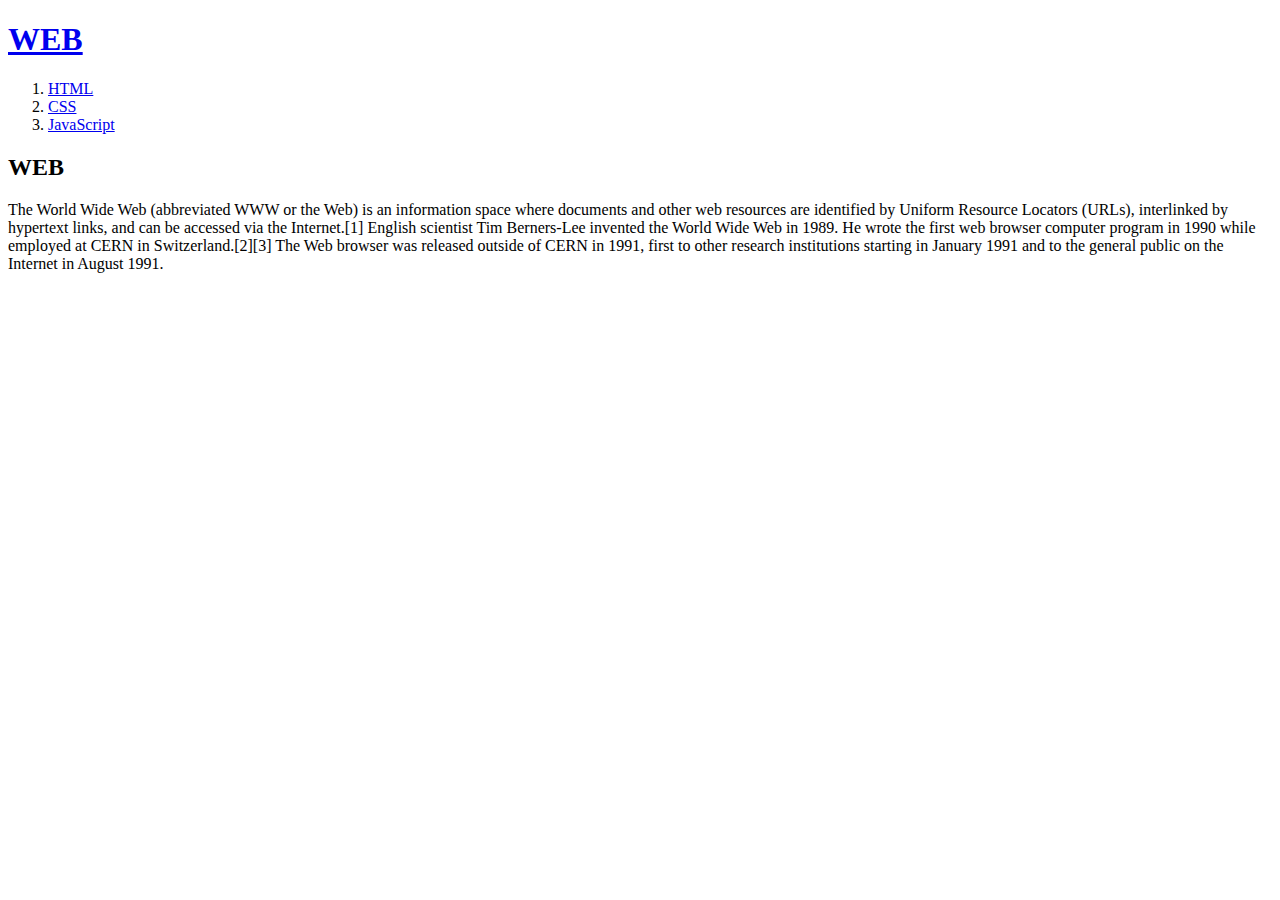
<file: index.html>
<!doctype html>
<html>
<head>
    <title>WEB1 - Welcome</title>
    <meta charset="utf-8">
</head>

<body>
    <h1><a href="index.html">WEB</a></h1>
    <ol>
       <li><a href="1.html">HTML</a></li>
       <li><a href="2.html">CSS</a></li>
       <li><a href="3.html">JavaScript</a></li>
    </ol>
    <h2>WEB</h2>
    <p>The World Wide Web (abbreviated WWW or the Web) is an information space where documents and other web resources are identified by Uniform Resource Locators (URLs), interlinked by hypertext links, and can be accessed via the Internet.[1] English scientist Tim Berners-Lee invented the World Wide Web in 1989. He wrote the first web browser computer program in 1990 while employed at CERN in Switzerland.[2][3] The Web browser was released outside of CERN in 1991, first to other research institutions starting in January 1991 and to the general public on the Internet in August 1991.</p>
</body>
</html>
</file>
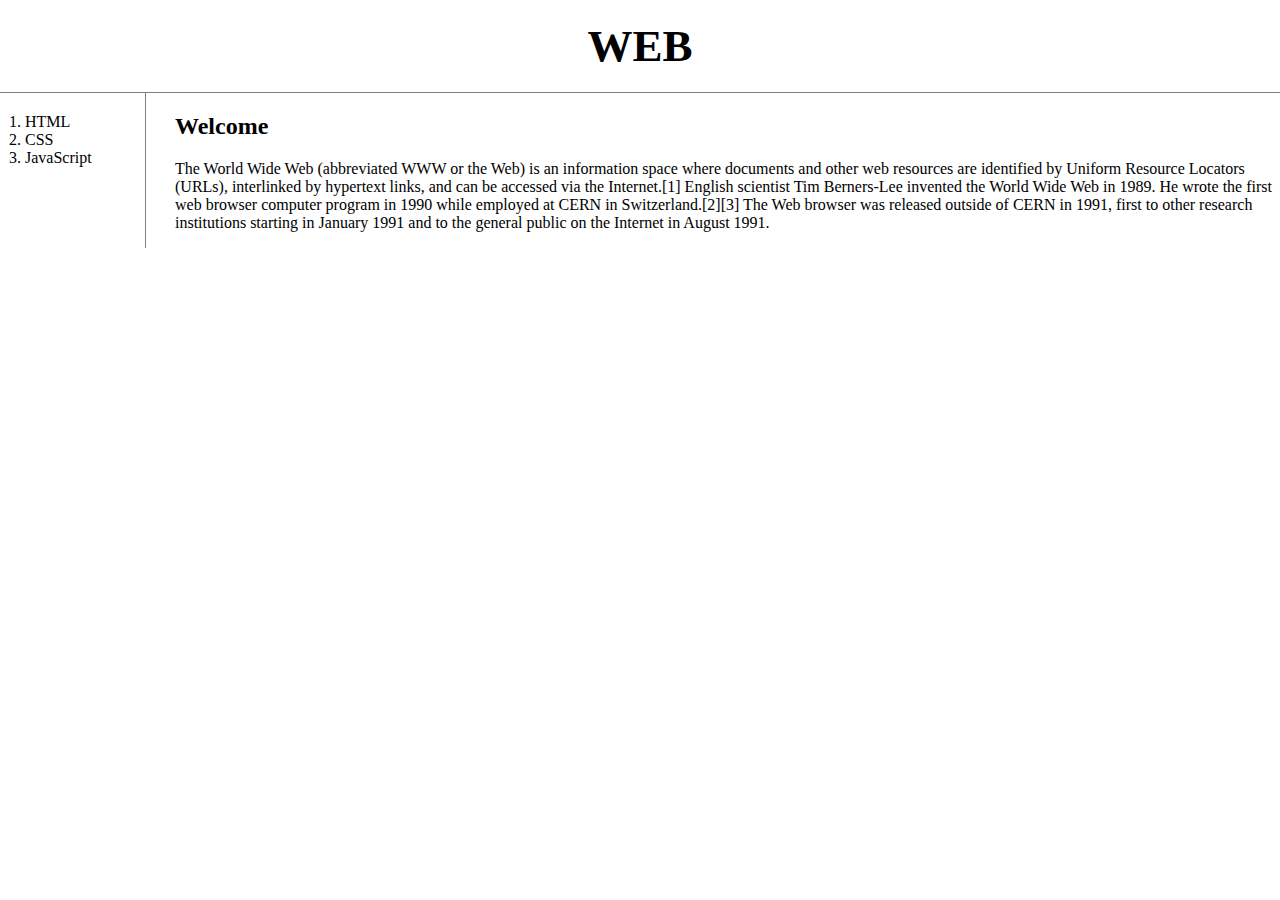
<file: 기본 문법 연습/index.html>
<!doctype html>
<html>
<head>
    <title>WEB1 - Welcome</title>
    <meta charset="utf-8">
    <link rel="stylesheet" href="style.css">
</head>
<body>
    <h1><a href="index.html">WEB</a></h1>
<div id="grid">
    <ol>
       <li><a href="1.html">HTML</a></li>
       <li><a href="2.html">CSS</a></li>
       <li><a href="3.html">JavaScript</a></li>
    </ol>
    <div id="article">
    <h2>Welcome</h2>
    <p>The World Wide Web (abbreviated WWW or the Web) is an information space where documents and other web resources are identified by Uniform Resource Locators (URLs), interlinked by hypertext links, and can be accessed via the Internet.[1] English scientist Tim Berners-Lee invented the World Wide Web in 1989. He wrote the first web browser computer program in 1990 while employed at CERN in Switzerland.[2][3] The Web browser was released outside of CERN in 1991, first to other research institutions starting in January 1991 and to the general public on the Internet in August 1991.</p>
    </div>
</div>
</body>
</html>
</file>
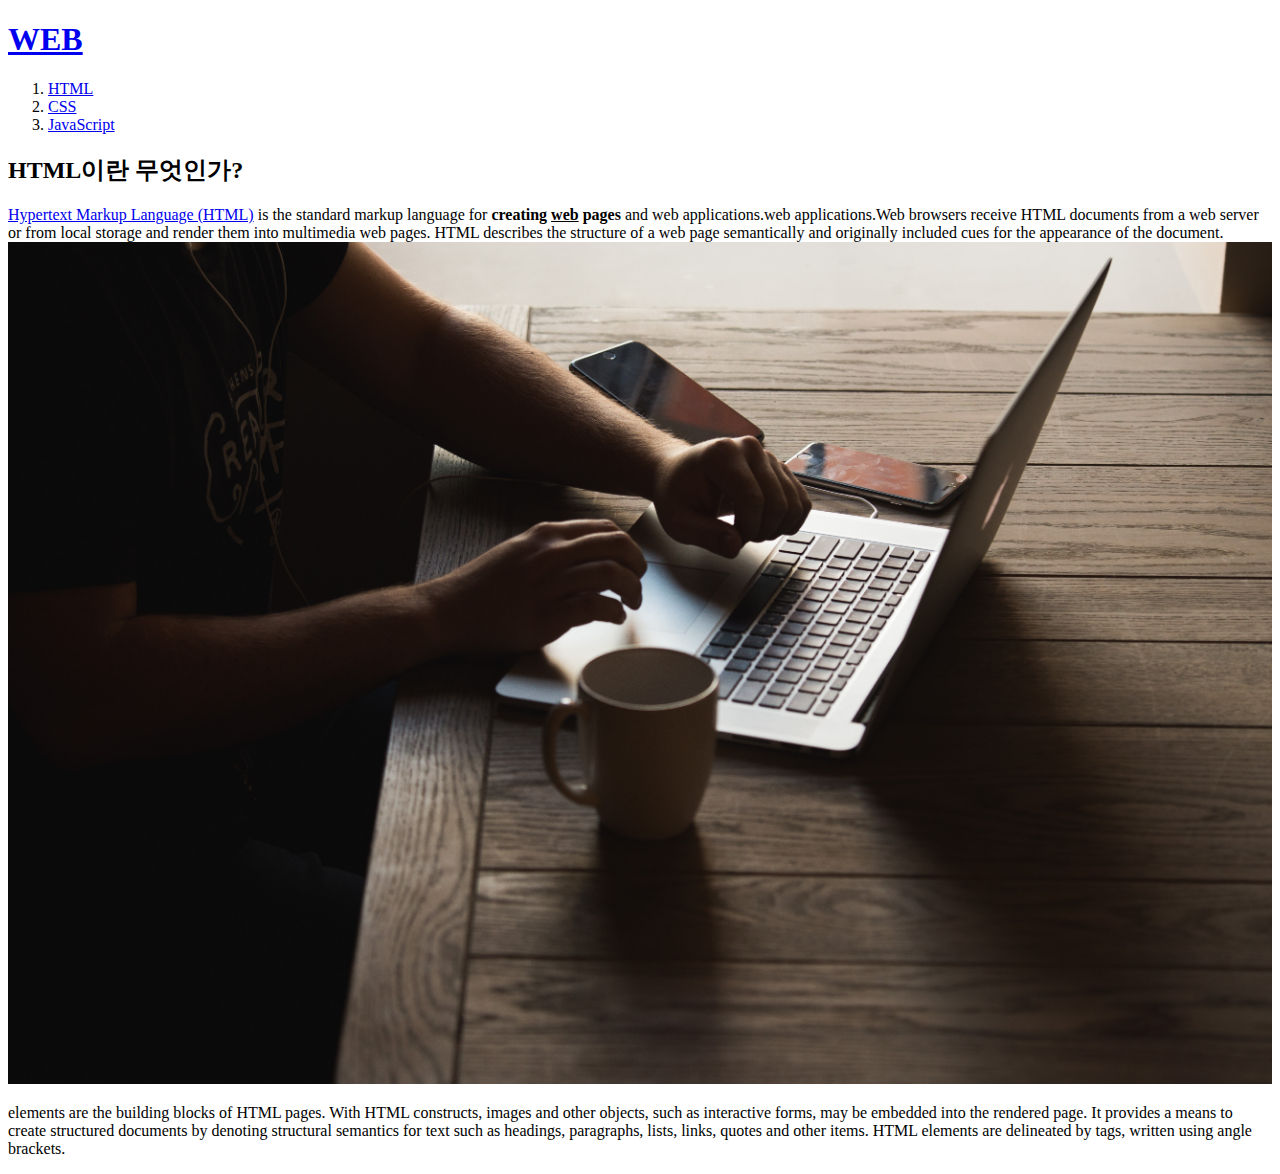
<file: 1.html>
<!doctype html>
<html>
<head>
    <title>WEB1 - html</title>
    <meta charset="utf-8">
</head>

<body>
    <h1><a href="index.html">WEB</a></h1>
    <ol>
       <li><a href="1.html">HTML</a></li>
       <li><a href="2.html">CSS</a></li>
       <li><a href="3.html">JavaScript</a></li>
    </ol>
    <h2>HTML이란 무엇인가?</h2>
    <p><a href="https://www.w3.org/TR/2011/WD-html5-20110405/" target="_blank" title="html5 specification">Hypertext Markup Language (HTML)</a> is the standard markup language for <strong>creating <u>web</u> pages</strong> and web applications.web applications.Web browsers receive HTML documents from a web server or from local storage and render them into multimedia web pages. HTML describes the structure of a web page semantically and originally included cues for the appearance of the document.
    <img src="cording.jpg" width="100%"></p>
    <p>elements are the building blocks of HTML pages. With HTML constructs, images and other objects, such as interactive forms, may be embedded into the rendered page. It provides a means to create structured documents by denoting structural semantics for text such as headings, paragraphs, lists, links, quotes and other items. HTML elements are delineated by tags, written using angle brackets.</p>
</body>
</html>
</file>
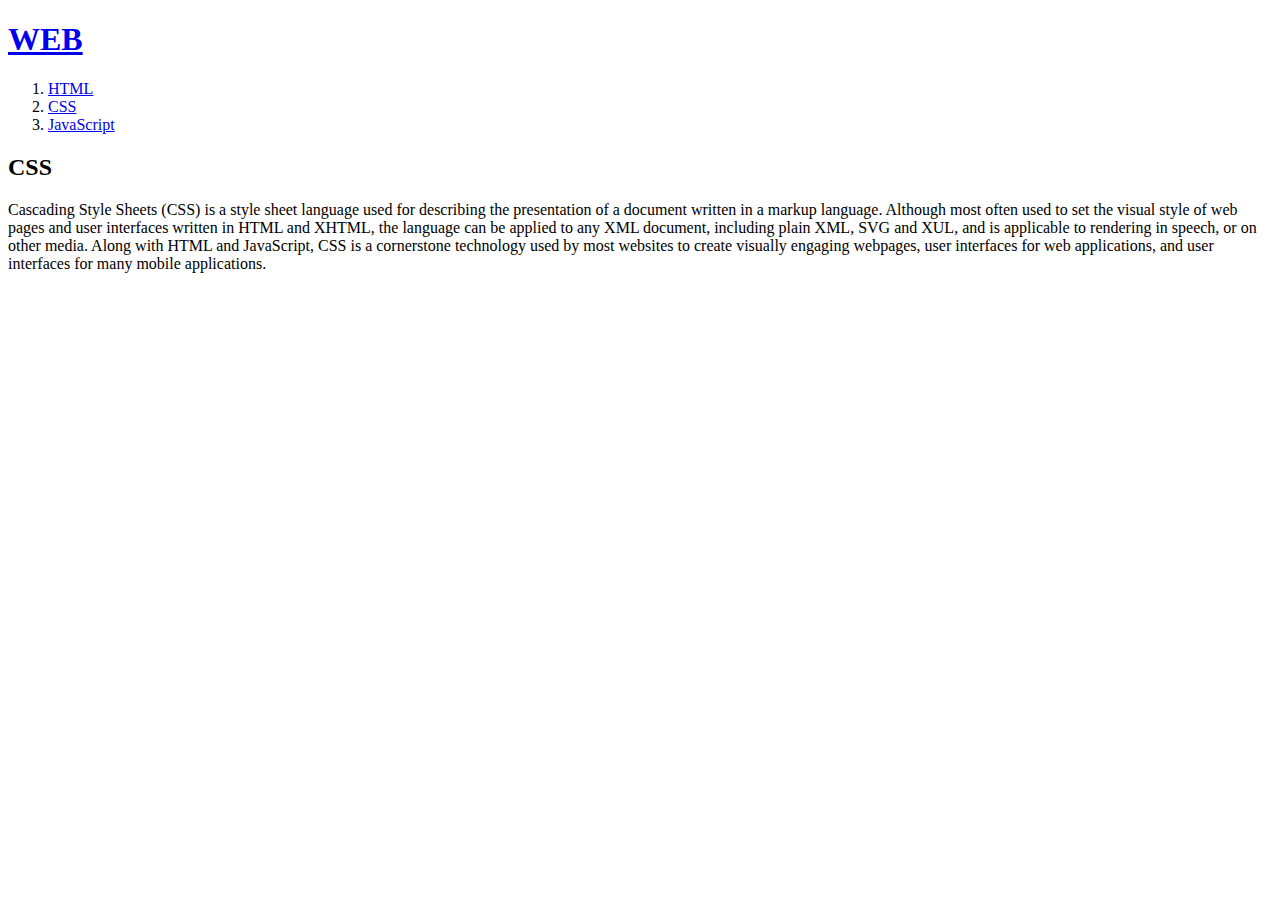
<file: 2.html>
<!doctype html>
<html>
<head>
    <title>WEB1 - html</title>
    <meta charset="utf-8">
</head>

<body>
    <h1><a href="index.html">WEB</a></h1>
    <ol>
       <li><a href="1.html">HTML</a></li>
       <li><a href="2.html">CSS</a></li>
       <li><a href="3.html">JavaScript</a></li>
    </ol>
    <h2>CSS</h2>
    <p>Cascading Style Sheets (CSS) is a style sheet language used for describing the presentation of a document written in a markup language. Although most often used to set the visual style of web pages and user interfaces written in HTML and XHTML, the language can be applied to any XML document, including plain XML, SVG and XUL, and is applicable to rendering in speech, or on other media. Along with HTML and JavaScript, CSS is a cornerstone technology used by most websites to create visually engaging webpages, user interfaces for web applications, and user interfaces for many mobile applications.</p>
</body>
</html>
</file>
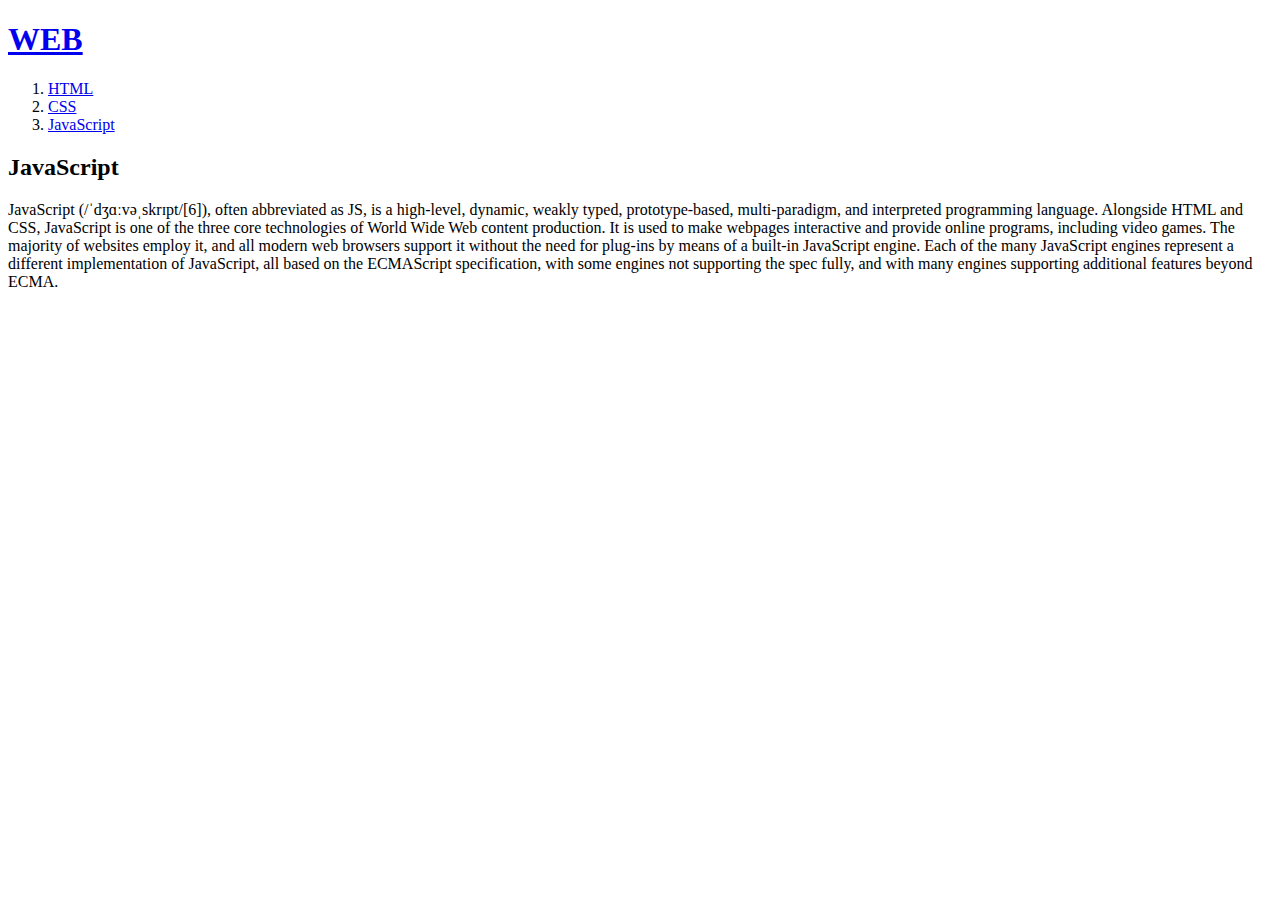
<file: 3.html>
<!doctype html>
<html>
<head>
    <title>WEB1 - html</title>
    <meta charset="utf-8">
</head>

<body>
    <h1><a href="index.html">WEB</a></h1>
    <ol>
       <li><a href="1.html">HTML</a></li>
       <li><a href="2.html">CSS</a></li>
       <li><a href="3.html">JavaScript</a></li>
    </ol>
    <h2>JavaScript</h2>
    <p>JavaScript (/ˈdʒɑːvəˌskrɪpt/[6]), often abbreviated as JS, is a high-level, dynamic, weakly typed, prototype-based, multi-paradigm, and interpreted programming language. Alongside HTML and CSS, JavaScript is one of the three core technologies of World Wide Web content production. It is used to make webpages interactive and provide online programs, including video games. The majority of websites employ it, and all modern web browsers support it without the need for plug-ins by means of a built-in JavaScript engine. Each of the many JavaScript engines represent a different implementation of JavaScript, all based on the ECMAScript specification, with some engines not supporting the spec fully, and with many engines supporting additional features beyond ECMA.</p>
</body>
</html>
</file>
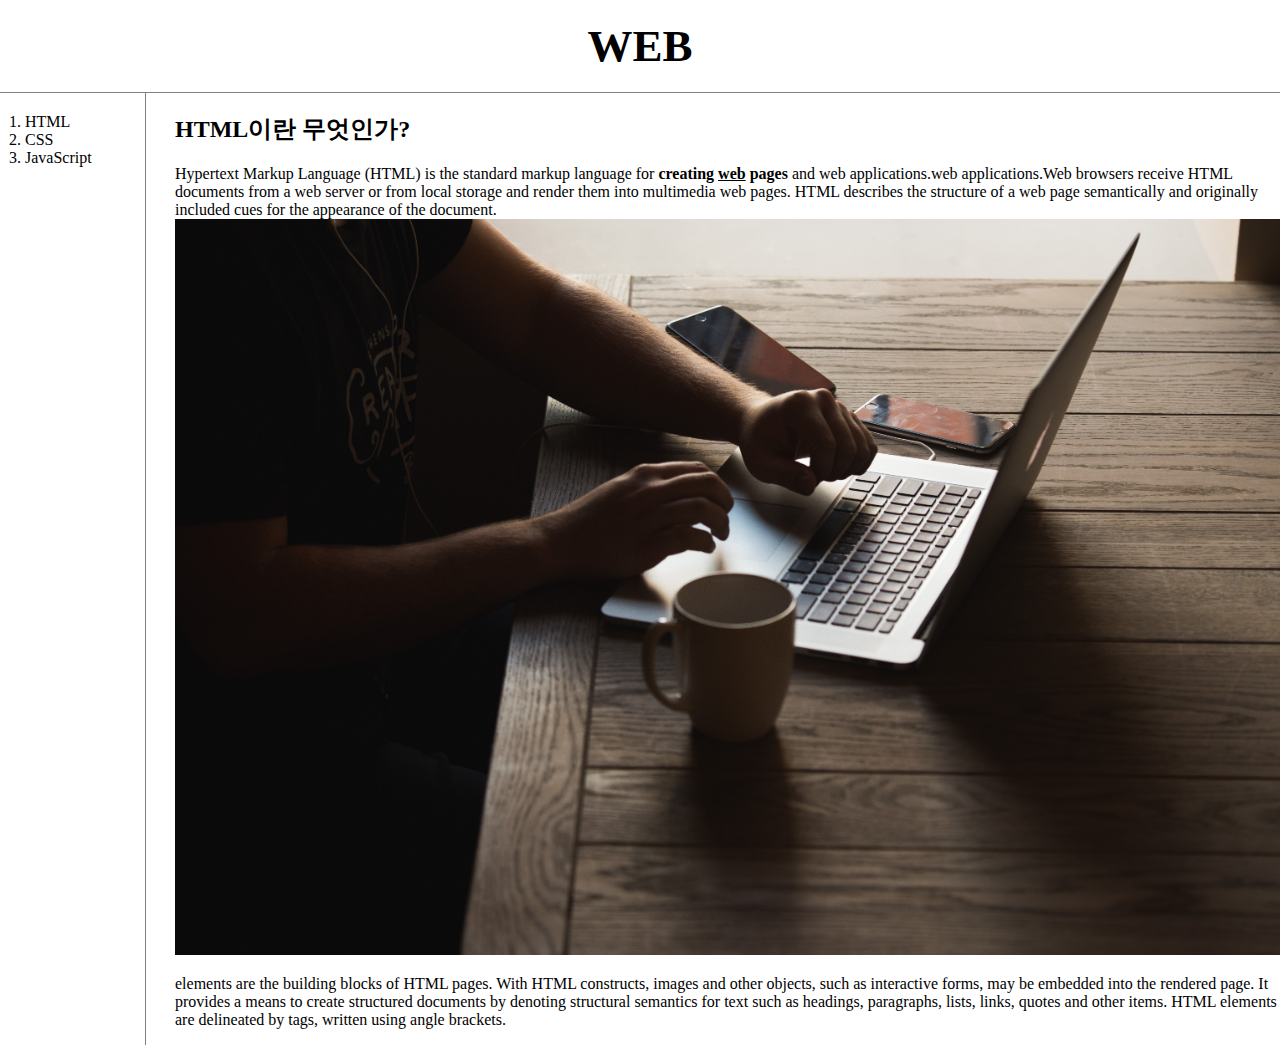
<file: 기본 문법 연습/1.html>
<!doctype html>
<html>
<head>
    <title>WEB1 - html</title>
    <meta charset="utf-8">
    <link rel="stylesheet" href="style.css">
</head>
<body>
    <h1><a href="index.html">WEB</a></h1>
<div id="grid">
    <ol>
       <li><a href="1.html">HTML</a></li>
       <li><a href="2.html">CSS</a></li>
       <li><a href="3.html">JavaScript</a></li>
    </ol>
    <div id="article">
        <h2>HTML이란 무엇인가?</h2>
        <p><a href="https://www.w3.org/TR/2011/WD-html5-20110405/" target="_blank" title="html5 specification">Hypertext Markup Language (HTML)</a> is the standard markup language for <strong>creating <u>web</u> pages</strong> and web applications.web applications.Web browsers receive HTML documents from a web server or from local storage and render them into multimedia web pages. HTML describes the structure of a web page semantically and originally included cues for the appearance of the document.
        <img src="cording.jpg" width="100%"></p>
        <p>elements are the building blocks of HTML pages. With HTML constructs, images and other objects, such as interactive forms, may be embedded into the rendered page. It provides a means to create structured documents by denoting structural semantics for text such as headings, paragraphs, lists, links, quotes and other items. HTML elements are delineated by tags, written using angle brackets.</p>
    </div>  
</div>
</body>
</html>
</file>
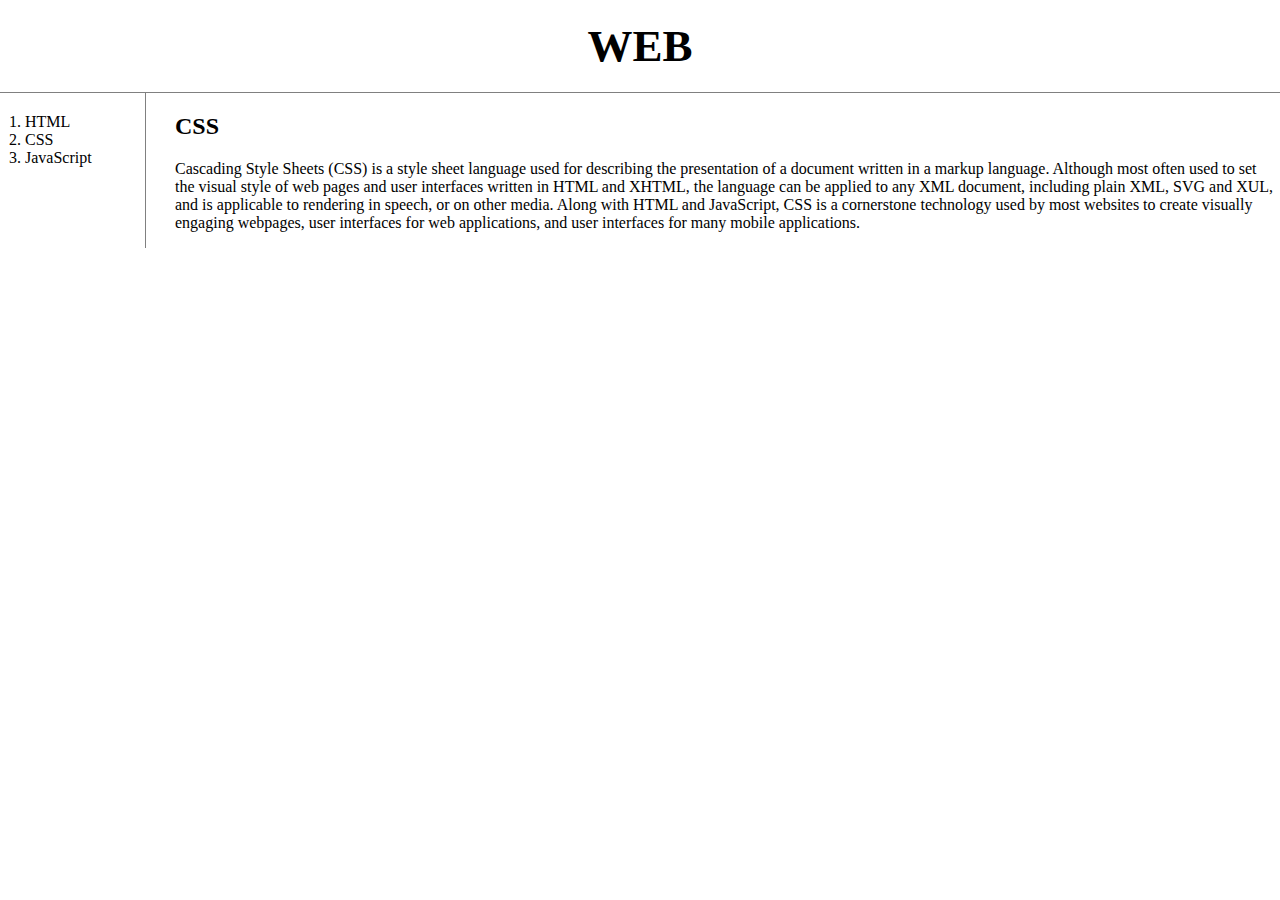
<file: 기본 문법 연습/2.html>
<!doctype html>
<html>
<head>
    <title>WEB1 - html</title>
    <meta charset="utf-8">
    <link rel="stylesheet" href="style.css">
</head>
<body>
    <h1><a href="index.html">WEB</a></h1>
<div id="grid">
    <ol>
       <li><a href="1.html">HTML</a></li>
       <li><a href="2.html">CSS</a></li>
       <li><a href="3.html">JavaScript</a></li>
    </ol>
    <div id="article">
        <h2>CSS</h2>
        <p>Cascading Style Sheets (CSS) is a style sheet language used for describing the presentation of a document written in a markup language. Although most often used to set the visual style of web pages and user interfaces written in HTML and XHTML, the language can be applied to any  XML document, including plain XML, SVG and XUL, and is applicable to rendering in speech, or on other media. Along with HTML and JavaScript, CSS is a cornerstone technology used by most websites to create visually engaging webpages, user interfaces for web applications, and user interfaces for many mobile applications.</p>
    </div>
</div>
</body>
</html>
</file>
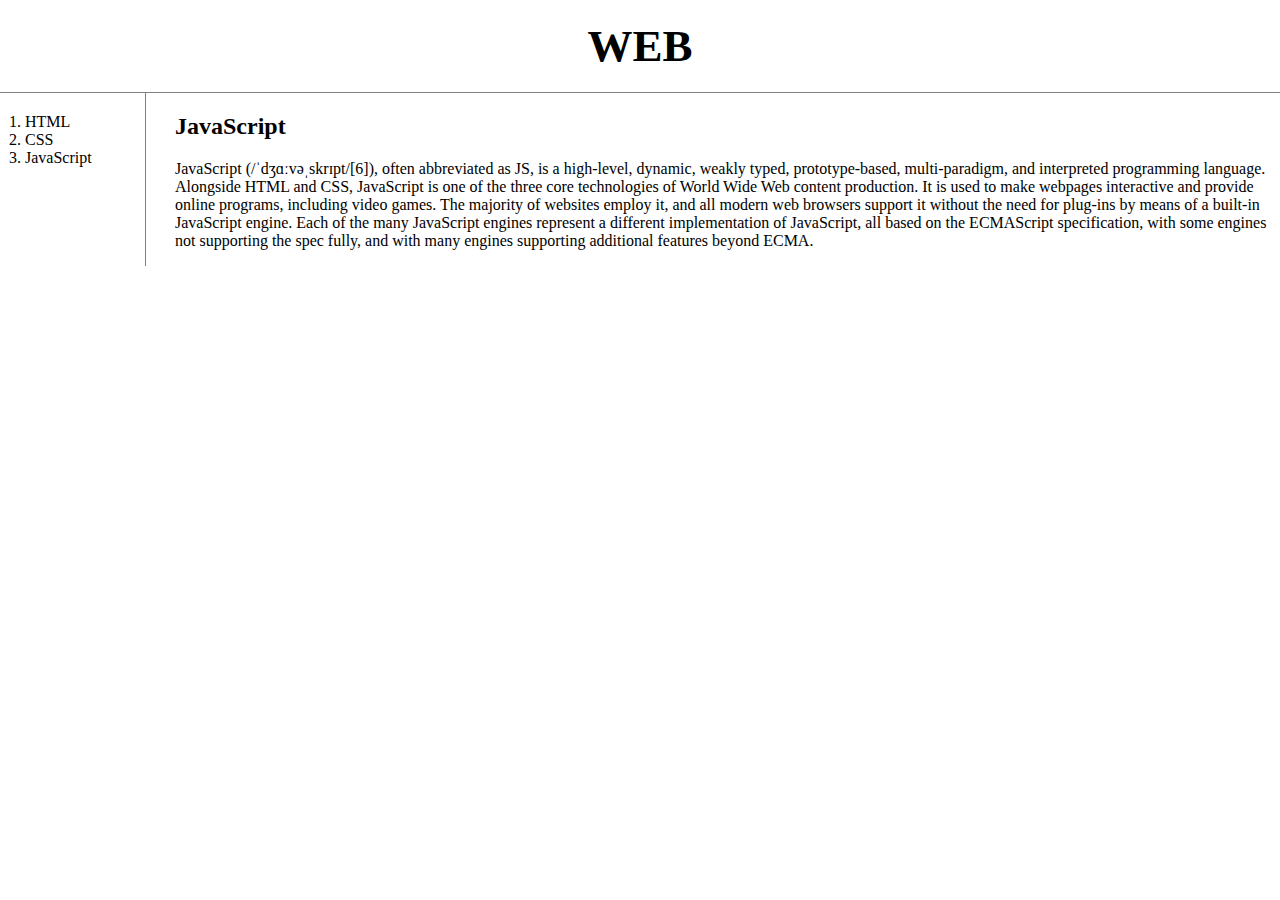
<file: 기본 문법 연습/3.html>
<!doctype html>
<html>
<head>
    <title>WEB1 - html</title>
    <meta charset="utf-8">
    <link rel="stylesheet" href="style.css">
</head>
<body>
    <h1><a href="index.html">WEB</a></h1>
<div id="grid">
    <ol>
       <li><a href="1.html">HTML</a></li>
       <li><a href="2.html">CSS</a></li>
       <li><a href="3.html">JavaScript</a></li>
    </ol>
    <div id="article">
        <h2>JavaScript</h2>
        <p>JavaScript (/ˈdʒɑːvəˌskrɪpt/[6]), often abbreviated as JS, is a high-level, dynamic, weakly typed, prototype-based, multi-paradigm, and interpreted programming language. Alongside HTML and CSS, JavaScript is one of the three core technologies of World Wide Web content production. It is used to make webpages interactive and provide online programs, including video games. The majority of websites employ it, and all modern web browsers support it without the need for plug-ins by means of a built-in JavaScript engine. Each of the many JavaScript engines represent a different implementation of JavaScript, all based on the ECMAScript specification, with some engines not supporting the spec fully, and with many engines supporting additional features beyond ECMA.</p>
    </div>
</div>
</body>
</html>
</file>
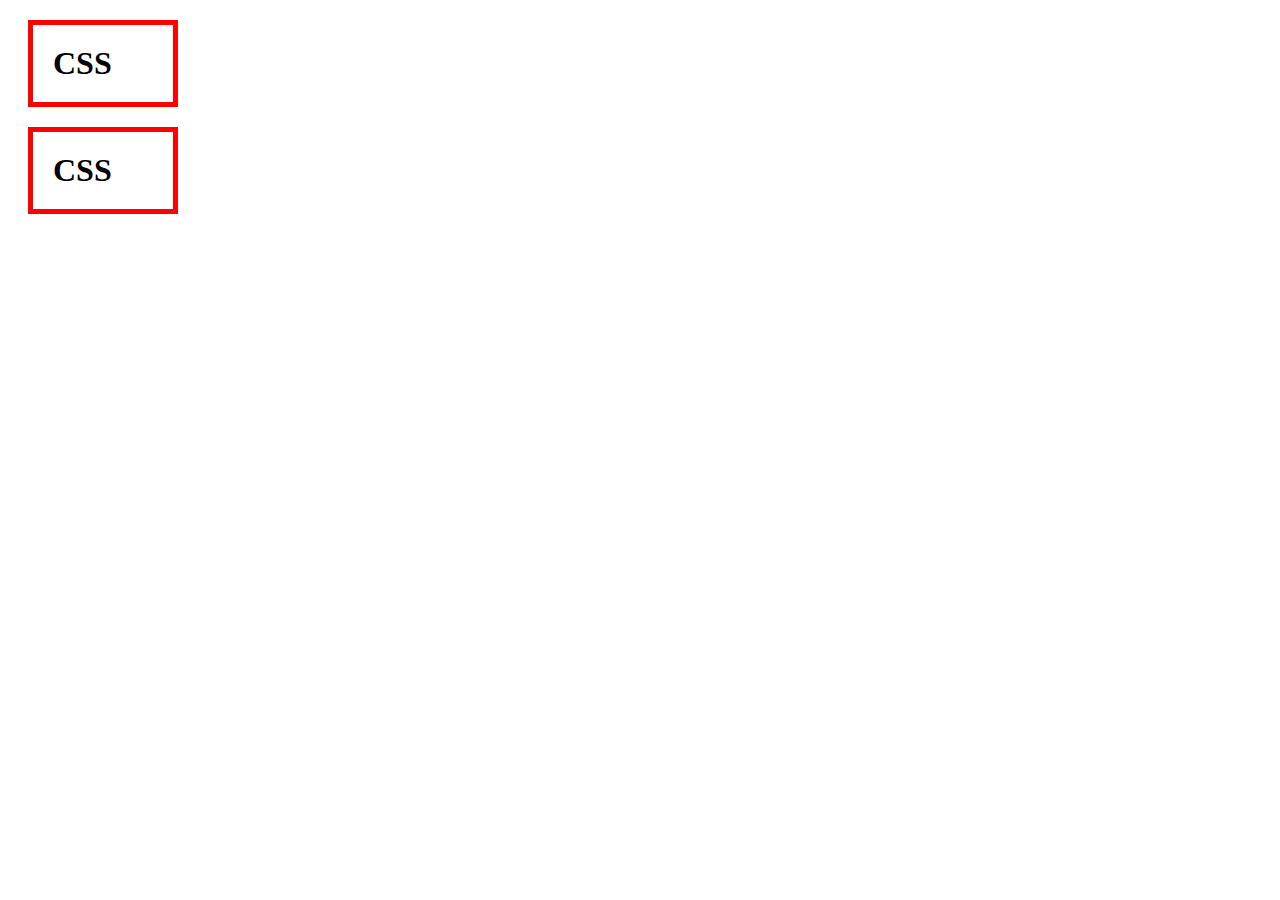
<file: 기본 문법 연습/box.html>
<!DOCTYPE html>
<head>
    <meta charset="UTF-8">
    <title></title>
    <style>
        h1, a{
            border: 5px solid red;
            padding: 20px;
            margin: 20px;
            display: block;
            width: 100px;
        }
    </style>
</head>
<body>
    <h1>CSS</h1> 
    <h1>CSS</h1> 
</body>
</html>
</file>
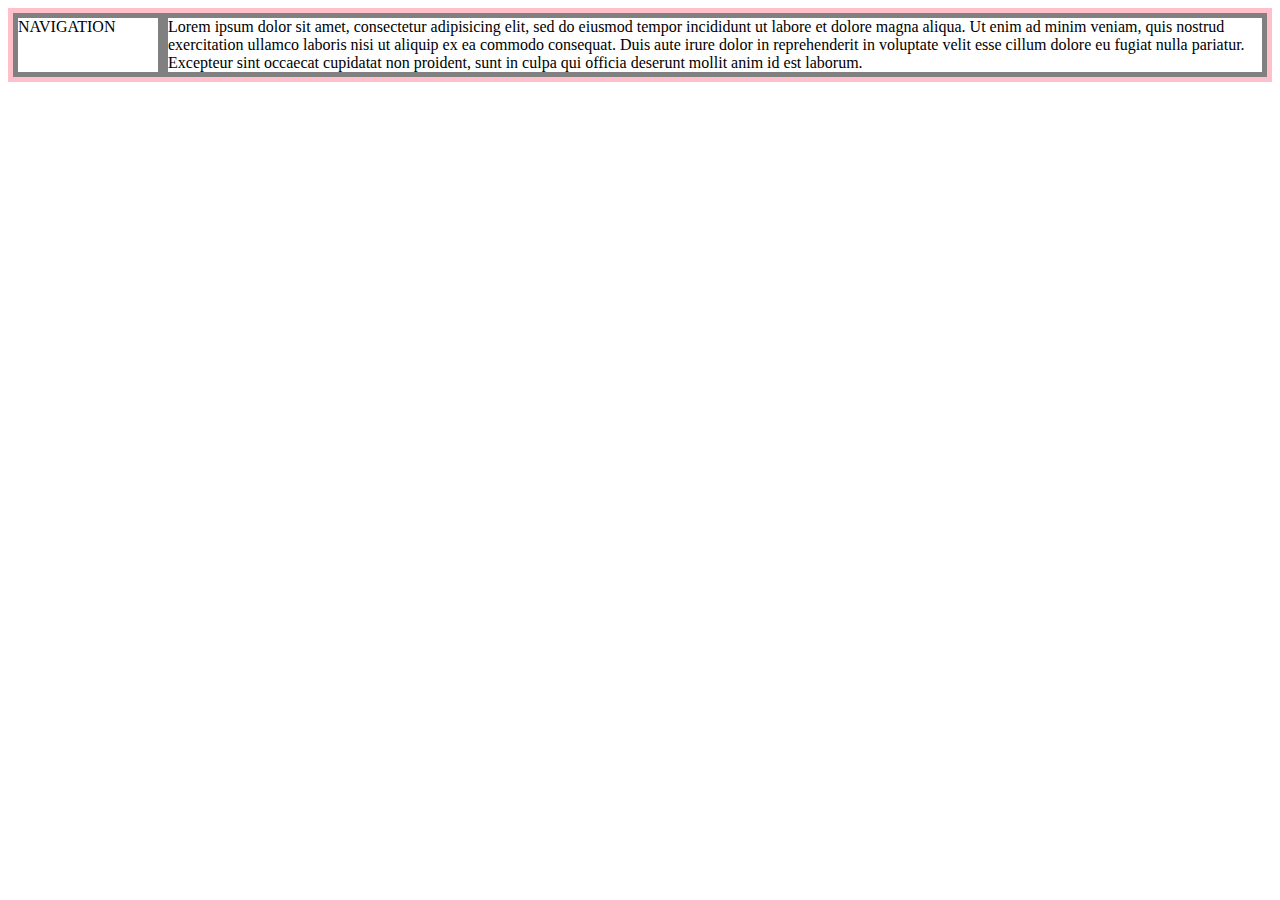
<file: 기본 문법 연습/grid.html>
<!DOCTYPE html>
<html>
<head>
    <meta charset="UTF-8">
    <title></title>
    <Style>
        #grid{
            border: 5px solid pink;
            display: grid;
            grid-template-columns: 150px 1fr;
        }
        div{
            border: 5px solid gray
        }
    </Style>
</head>
<body>
    <div id="grid">
    <div>NAVIGATION</div>
    <div>Lorem ipsum dolor sit amet, consectetur adipisicing elit, sed do eiusmod tempor incididunt ut labore et dolore magna aliqua. Ut enim ad minim veniam, quis nostrud exercitation ullamco laboris nisi ut aliquip ex ea commodo consequat. Duis aute irure dolor in reprehenderit in voluptate velit esse cillum dolore eu fugiat nulla pariatur. Excepteur sint occaecat cupidatat non proident, sunt in culpa qui officia deserunt mollit anim id est laborum.</div>
</body>
</html>
</file>
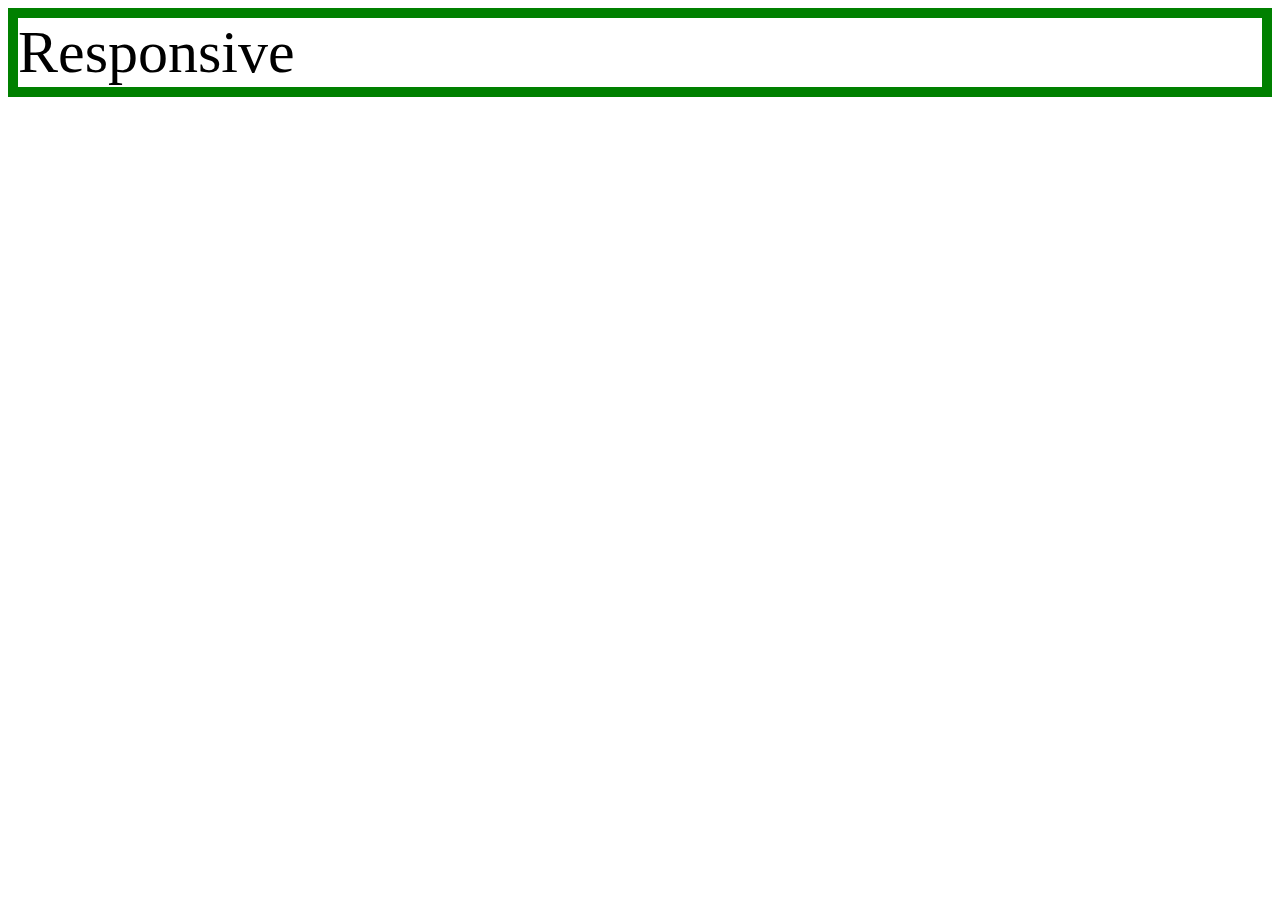
<file: 기본 문법 연습/mediaquely.html>
<!DOCTYPE html>
<html>
<head>
    <meta charset="UTF-8">
    <title></title>
    <style>
    div{
        border: 10px solid green;
        font-size: 60px;
    }
    @media(max-width:800px) {
        div{
            display : none;
        }
    }
    </style>
</head>
<body>
    <div>
        Responsive
    </div>
</body>
</html>
</file>
<file: 기본 문법 연습/style.css>
body {
    margin: 0;
}
a {
    color: black;
    text-decoration: none;
} 
h1 {
    font-size: 45px; 
    text-align: center;
    border-bottom: 1px solid gray;
    margin: 0;
    padding: 20px;
}
ol {
    border-right: 1px solid gray;
    width: 100px;
    margin: 0;
    padding: 20px;
}
#grid{
    display: grid;
    grid-template-columns: 150px 1fr;
}
#grid ol{
    padding-left: 25px;
}
#grid #article{
    padding-left: 25px;
}
@media(max-width:800px){
    #grid{
    display: block;
    }
    ol {
    border-right: none;
}
    h1 {
    border-bottom: none;
    }
    #grid ol{
    padding-left: 40px;
}
}
</file>
